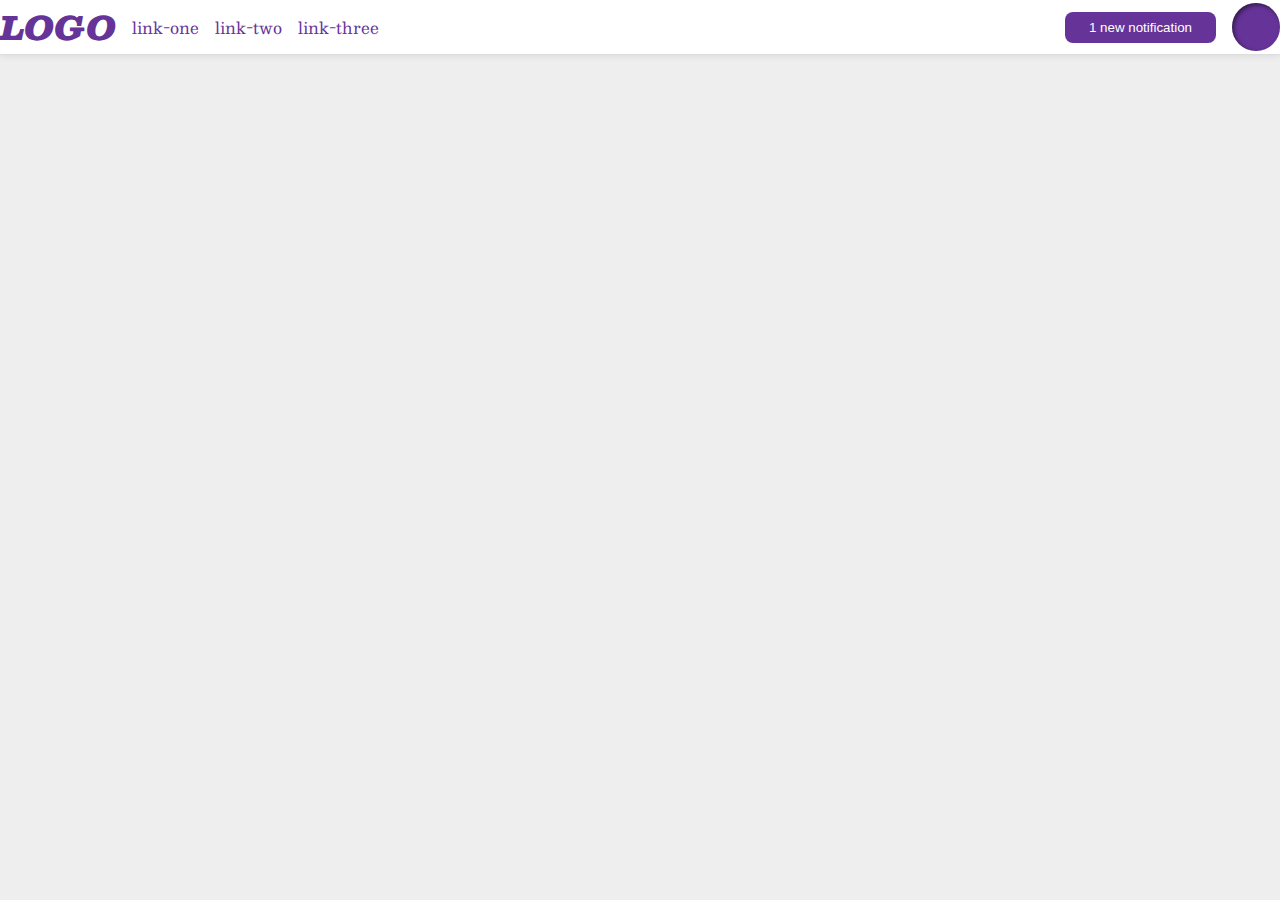
<file: flex/03-flex-header-2/index.html>
<!DOCTYPE html>
<html lang="en">
  <head>
    <meta charset="UTF-8">
    <meta http-equiv="X-UA-Compatible" content="IE=edge">
    <meta name="viewport" content="width=device-width, initial-scale=1.0">
    <title>Flex Header 2</title>
    <link rel="stylesheet" href="style.css">
  </head>
  <body>
    <div class="header">
      <div class="start">
        <div class="logo">
          LOGO
        </div>
        <ul class="links">
          <li><a href="google.com">link-one</a></li>
          <li><a href="google.com">link-two</a></li>
          <li><a href="google.com">link-three</a></li>
        </ul>
      </div>
      <div class="end">
        <button class="notifications">
          1 new notification
        </button>
        <div class="profile-image"></div>
      </div>
    </div>
  </body>
</html>
</file>
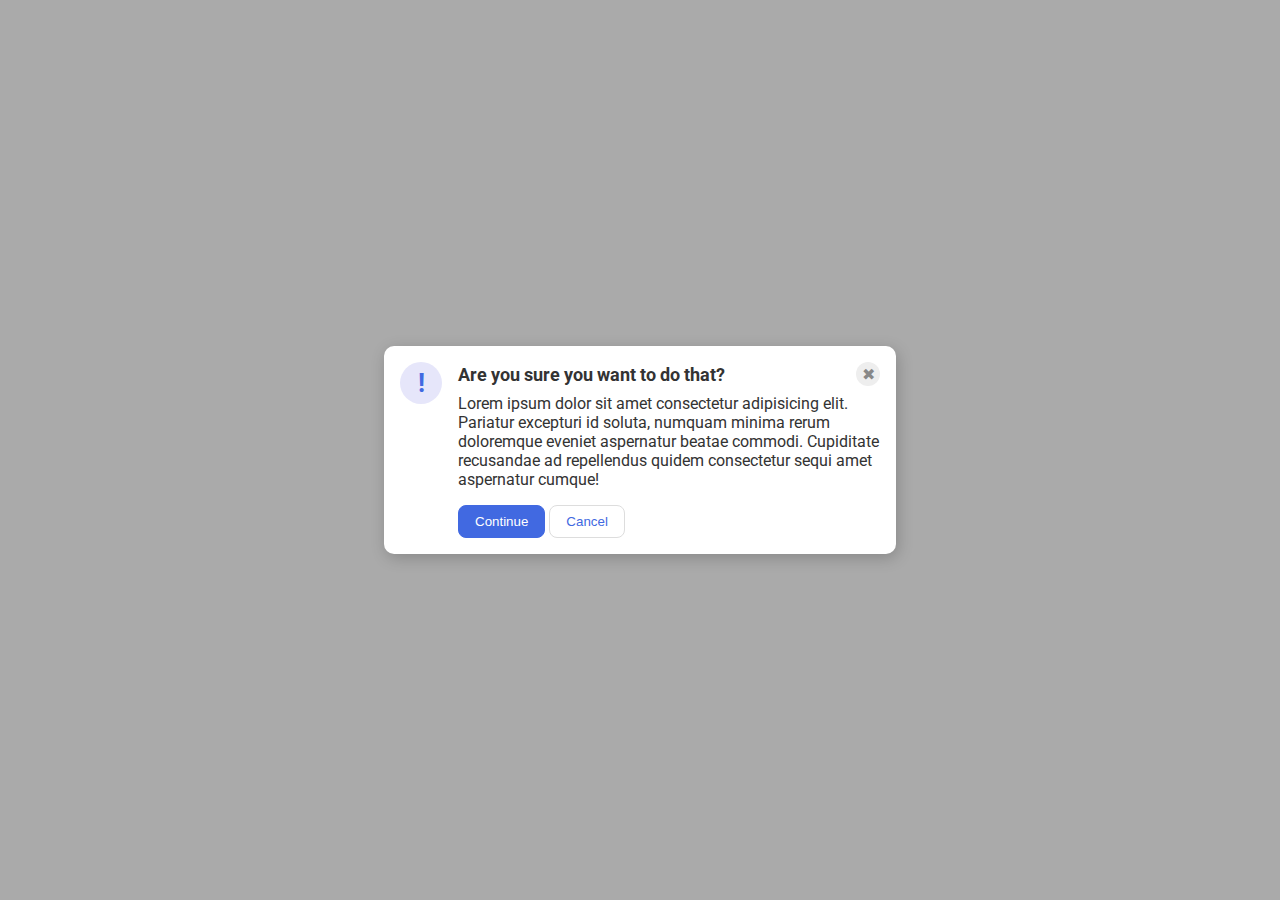
<file: flex/05-flex-modal/index.html>
<!DOCTYPE html>
<html lang="en">
  <head>
    <meta charset="UTF-8">
    <meta http-equiv="X-UA-Compatible" content="IE=edge">
    <meta name="viewport" content="width=device-width, initial-scale=1.0">
    <link rel="stylesheet" href="style.css">
    <title>Modal</title>
  </head>
  <body>
    <div class="modal">
      <div class="icon">!</div>
      <div class="container">
        <div class="header">Are you sure you want to do that?
          <div class="close-button">✖</div>
        </div>
      <div class="text">Lorem ipsum dolor sit amet consectetur adipisicing elit. Pariatur excepturi id soluta, numquam minima rerum doloremque eveniet aspernatur beatae commodi. Cupiditate recusandae ad repellendus quidem consectetur sequi amet aspernatur cumque!</div>
      <button class="continue">Continue</button>
      <button class="cancel">Cancel</button>
    </div>
  </body>
</html>
</file>
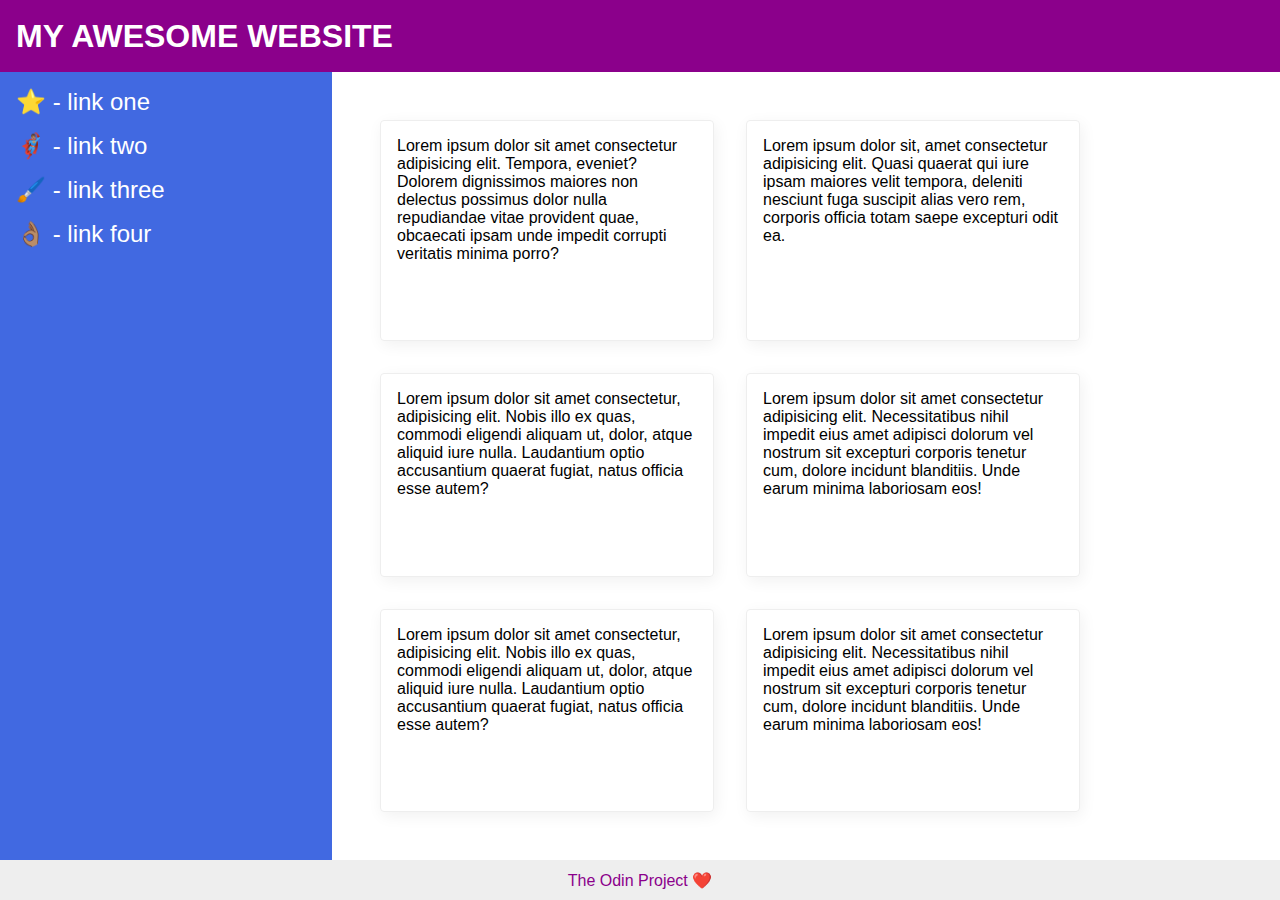
<file: flex/07-flex-layout-2/index.html>
<!DOCTYPE html>
<html lang="en">
  <head>
    <meta charset="UTF-8">
    <meta http-equiv="X-UA-Compatible" content="IE=edge">
    <meta name="viewport" content="width=device-width, initial-scale=1.0">
    <title>The Holy Grail</title>
    <link rel="stylesheet" href="style.css">
  </head>
  <body>
    <div class="header">
      MY AWESOME WEBSITE
    </div>
    <div class="body">
      <div class="sidebar">
        <ul>
          <li><a href="#">⭐ - link one</a></li>
          <li><a href="#">🦸🏽‍♂️ - link two</a></li>
          <li><a href="#">🖌️ - link three</a></li>
          <li><a href="#">👌🏽 - link four</a></li>
        </ul>
      </div>
        <div class="card-container">
          <div class="card">Lorem ipsum dolor sit amet consectetur adipisicing elit. Tempora, eveniet? Dolorem dignissimos maiores non delectus possimus dolor nulla repudiandae vitae provident quae, obcaecati ipsam unde impedit corrupti veritatis minima porro?</div>
          <div class="card">Lorem ipsum dolor sit, amet consectetur adipisicing elit. Quasi quaerat qui iure ipsam maiores velit tempora, deleniti nesciunt fuga suscipit alias vero rem, corporis officia totam saepe excepturi odit ea.</div>
          <div class="card">Lorem ipsum dolor sit amet consectetur, adipisicing elit. Nobis illo ex quas, commodi eligendi aliquam ut, dolor, atque aliquid iure nulla. Laudantium optio accusantium quaerat fugiat, natus officia esse autem?</div>
          <div class="card">Lorem ipsum dolor sit amet consectetur adipisicing elit. Necessitatibus nihil impedit eius amet adipisci dolorum vel nostrum sit excepturi corporis tenetur cum, dolore incidunt blanditiis. Unde earum minima laboriosam eos!</div>
          <div class="card">Lorem ipsum dolor sit amet consectetur, adipisicing elit. Nobis illo ex quas, commodi eligendi aliquam ut, dolor, atque aliquid iure nulla. Laudantium optio accusantium quaerat fugiat, natus officia esse autem?</div>
          <div class="card">Lorem ipsum dolor sit amet consectetur adipisicing elit. Necessitatibus nihil impedit eius amet adipisci dolorum vel nostrum sit excepturi corporis tenetur cum, dolore incidunt blanditiis. Unde earum minima laboriosam eos!</div>
        </div>
    </div>
      <div class="footer">
        The Odin Project ❤️
      </div>
  </body>
</html>
</file>
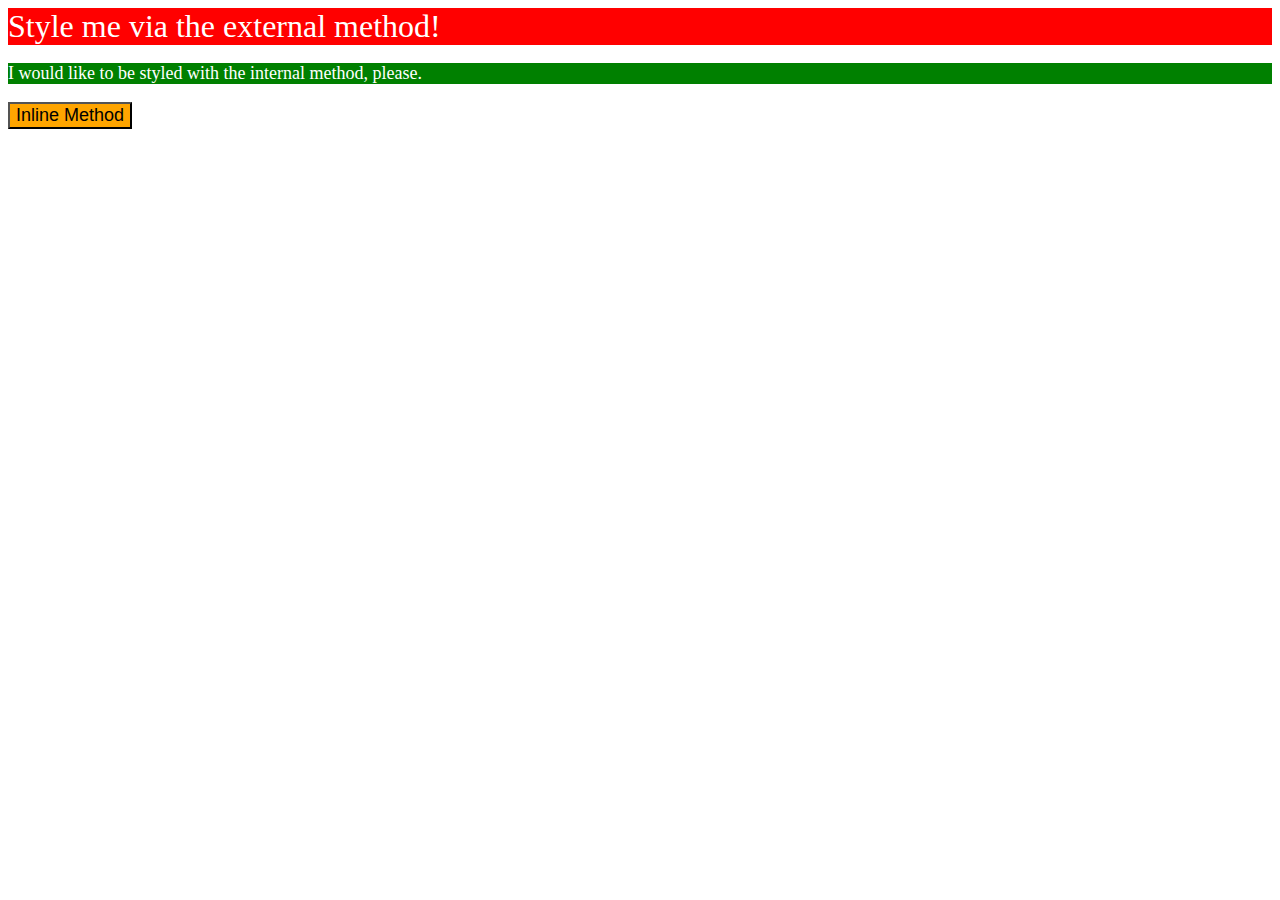
<file: foundations/01-css-methods/index.html>
<!DOCTYPE html>
<html lang="en">
  <head>
    <link rel="stylesheet" href="styles.css"> 
    <meta charset="UTF-8">
    <meta http-equiv="X-UA-Compatible" content="IE=edge">
    <meta name="viewport" content="width=device-width, initial-scale=1.0">
    <title>Methods for Adding CSS</title>

    <style>
      p {
        background-color: green;
        color: white;
        font-size: 18px;
      }
    </style>
  </head>
  <body>
    <div>Style me via the external method!</div>
    <p>I would like to be styled with the internal method, please.</p>
    <button style="background-color: orange; font-size: 18px">Inline Method</button>
  </body>
</html>
</file>
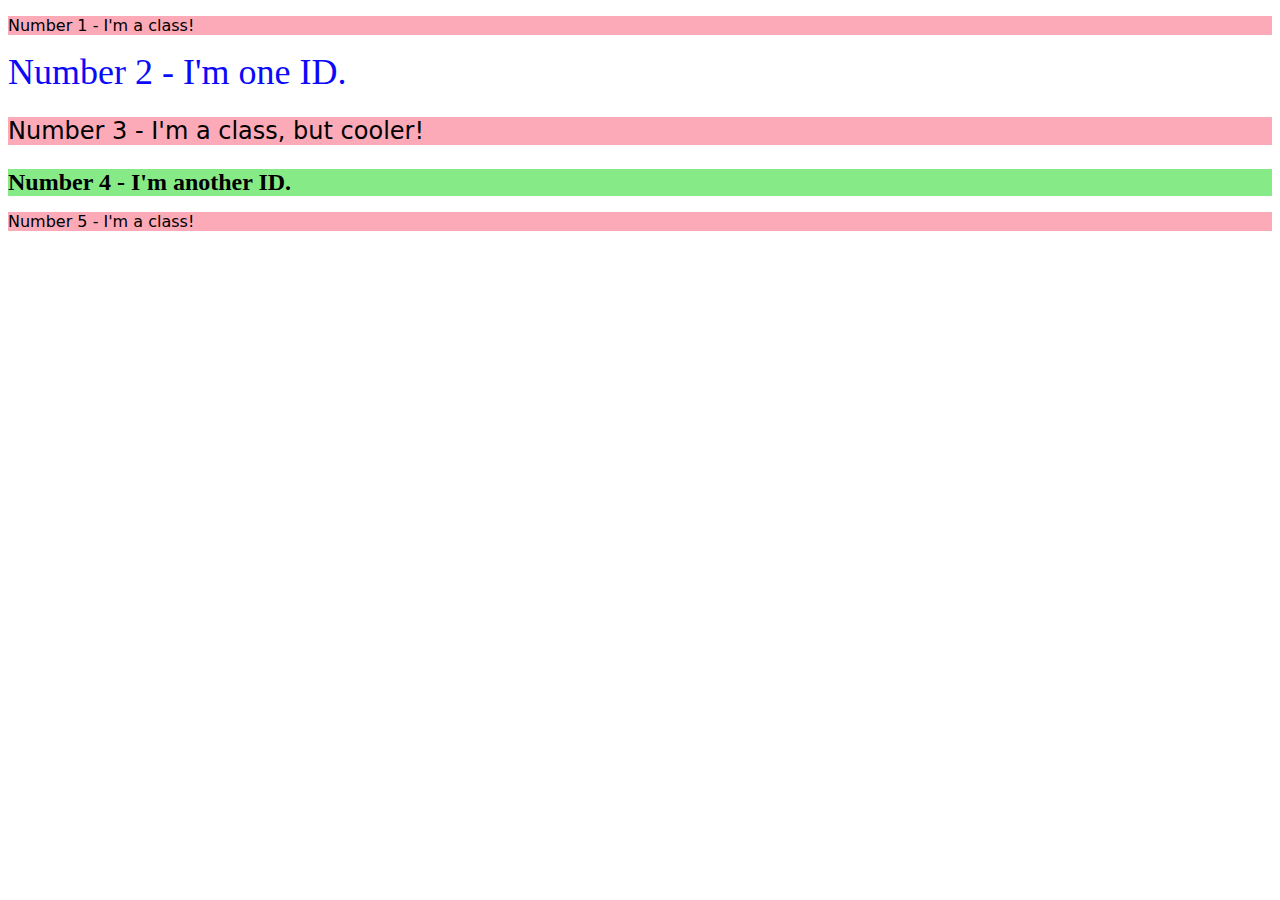
<file: foundations/02-class-id-selectors/index.html>
<!DOCTYPE html>
<html lang="en">
  <head>
    <meta charset="UTF-8">
    <meta http-equiv="X-UA-Compatible" content="IE=edge">
    <meta name="viewport" content="width=device-width, initial-scale=1.0">
    <title>Class and ID Selectors</title>
    <link rel="stylesheet" href="style.css">
  </head>
  <body>
    <p class="oddElem">Number 1 - I'm a class!</p>
    <div id="div2">Number 2 - I'm one ID.</div>
    <p class="oddElem cooler">Number 3 - I'm a class, but cooler!</p>
    <div id="number4">Number 4 - I'm another ID.</div>
    <p class="oddElem">Number 5 - I'm a class!</p>
  </body>
</html>
</file>
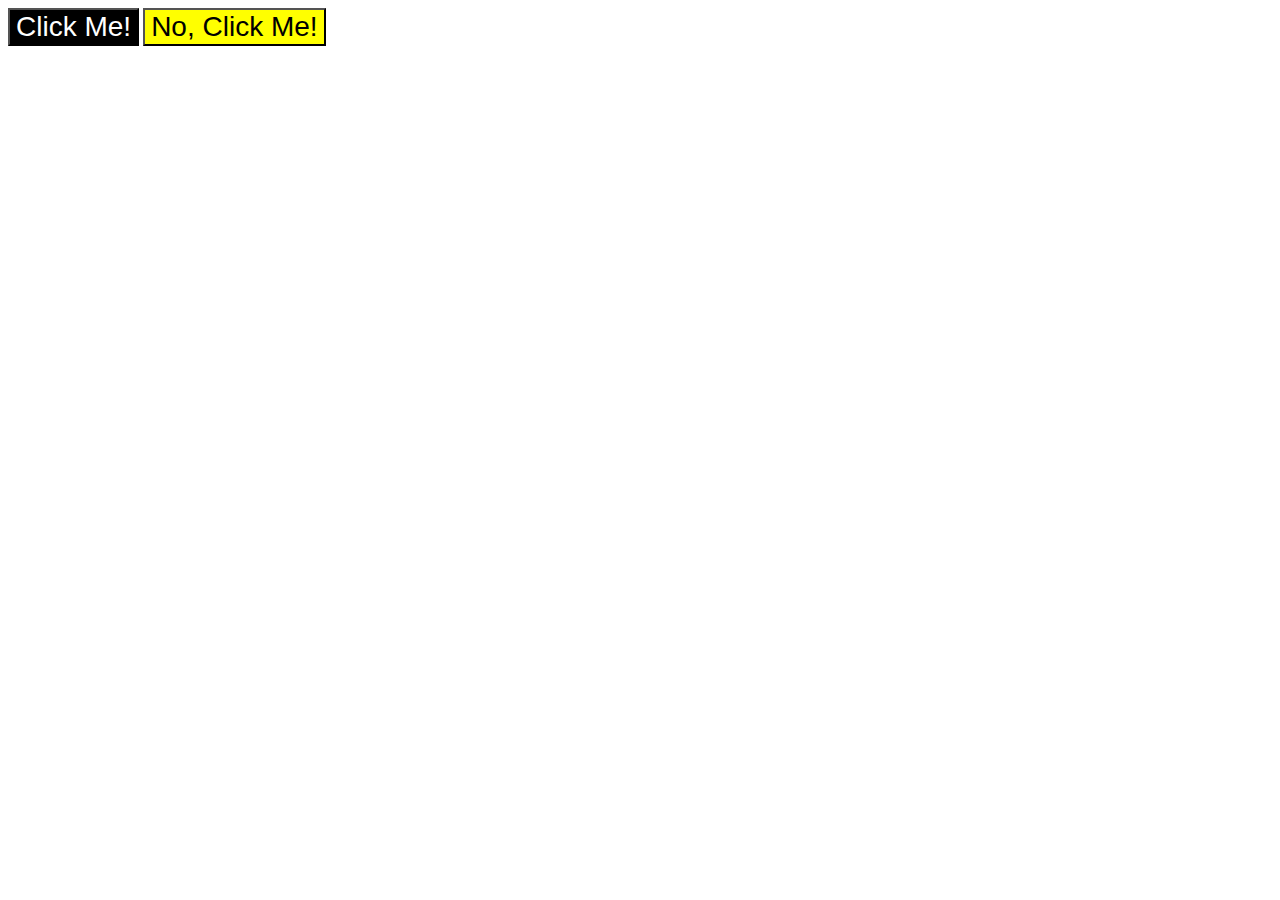
<file: foundations/03-grouping-selectors/index.html>
<!DOCTYPE html>
<html lang="en">
  <head>
    <meta charset="UTF-8">
    <meta http-equiv="X-UA-Compatible" content="IE=edge">
    <meta name="viewport" content="width=device-width, initial-scale=1.0">
    <title>Grouping Selectors</title>
    <link rel="stylesheet" href="style.css">
  </head>
  <body>
    <button class="clickity click">Click Me!</button>
    <button class="clickity clack">No, Click Me!</button>
  </body>
</html>
</file>
<file: flex/03-flex-header-2/style.css>
/* this is some magical font-importing.  
you'll learn about it later. */
@import url('https://fonts.googleapis.com/css2?family=Besley:ital,wght@0,400;1,900&display=swap');

body {
  margin: 0;
  background: #eee;
  font-family: Besley, serif;
}

.header {
  background: white;
  border-bottom: 1px solid #ddd;
  box-shadow: 0 0 8px rgba(0,0,0,.1);
  display: flex;
  justify-content: space-between;
}

.profile-image {
  background: rebeccapurple;
  box-shadow: inset 2px 2px 4px rgba(0,0,0,.5);
  border-radius: 50%;
  width: 48px;
  height: 48px;
}

.logo {
  color: rebeccapurple;
  font-size: 32px;
  font-weight: 900;
  font-style: italic;
}

button {
  border: none;
  border-radius: 8px;
  background: rebeccapurple;
  color: white;
  padding: 8px 24px;
}

a {
  /* this removes the line under our links */
  text-decoration: none;
  color: rebeccapurple;
}

ul {
  list-style-type: none;
  display: flex;
  margin: 0px;
  padding: 0px;
  gap: 16px;
}

.start, .end {
  display: flex;
  align-items: center;
  gap: 16px;
}
</file>
<file: flex/05-flex-modal/style.css>
@import url('https://fonts.googleapis.com/css2?family=Roboto:wght@400;700&display=swap');

html, body {
  height: 100%;
}

body {
  font-family: Roboto, sans-serif;
  margin: 0;
  background: #aaa;
  color: #333;
  /* I'll give you this one for free lol */
  display: flex;
  align-items: center;
  justify-content: center;
}

.modal {
  background: white;
  width: 480px;
  border-radius: 10px;
  box-shadow: 2px 4px 16px rgba(0,0,0,.2);
  display: flex;
  gap: 16px;
  padding: 16px;
}

.icon {
  color: royalblue;
  font-size: 26px;
  font-weight: 700;
  background: lavender;
  width: 42px;
  height: 42px;
  border-radius: 50%;
  display: flex;
  align-items: center;
  justify-content: center;
  flex-shrink: 0;
}

.close-button {
  background: #eee;
  border-radius: 50%;
  color: #888;
  font-weight: 400;
  font-size: 16px;
  height: 24px;
  width: 24px;
  display: flex;
  align-items: center;
  justify-content: center;
}

button {
  padding: 8px 16px;
  border-radius: 8px;
}

button.continue {
  background: royalblue;
  border: 1px solid royalblue;
  color: white;
}

button.cancel {
  background: white;
  border: 1px solid #ddd;
  color: royalblue;
}

.header {
  display: flex;
  align-items: center;
  justify-content: space-between;
  font-size: 18px;
  font-weight: 700;
  margin-bottom:  8px;
}

.text {
  margin-bottom: 16px;
}
</file>
<file: flex/07-flex-layout-2/style.css>
body {
  font-family: -apple-system, BlinkMacSystemFont, 'Segoe UI', Roboto, Oxygen, Ubuntu, Cantarell, 'Open Sans', 'Helvetica Neue', sans-serif;
  margin: 0;
  min-height: 100vh;
  display: flex;
  flex-direction: column;
}

.header {
  height: 72px;
  background: darkmagenta;
  color: white;
  display: flex;
  align-items: center;
  font-size: 32px;
  font-weight: 900;
  padding: 0 16px;
}

.body {
  flex: 1;
  display: flex;
}

.footer {
  height: 40px;
  background: #eee;
  color: darkmagenta;
  display: flex;
  justify-content: center;
  align-items: center;
}

.sidebar {
  width: 300px;
  background: royalblue;
  flex-shrink: 0;
  padding: 16px;
}

.card {
  border: 1px solid #eee;
  box-shadow: 2px 4px 16px rgba(0,0,0,.06);
  border-radius: 4px;
  padding: 16px;
  margin: 16px;
  width: 300px;
}

ul {
  list-style-type: none;
  margin: 0;
  padding: 0;
}

li {
  margin-bottom: 16px;
}

a {
  color: white;
  text-decoration: none;
  font-size: 24px;
}

.card-container {
  padding: 32px;
  display: flex;
  flex-wrap: wrap;
}
</file>
<file: foundations/01-css-methods/styles.css>
div {
    background-color: red;
    color: white;
    font-size: 32px;
    align-self: center;
    text-transform: bold;
}
</file>
<file: foundations/02-class-id-selectors/style.css>
.oddElem {
    background-color: rgb(252, 170, 183);
    font-family: Verdana, "DejaVu Sans", sans-serif;
}

.cooler {
    font-family: Verdana,"DejaVu Sans", sans-serif;
    font-size: 24px;
}

#div2 {
    color: rgb(10, 10, 248);
    font-size: 36px;
}


#number4 {
    background-color: rgb(134, 235, 134);
    font-size: 24px;
    font-weight:bold;
}
</file>
<file: foundations/03-grouping-selectors/style.css>
.clickity {
    font-size: 28px;
    font-family: 'Helvetica', 'Times New Roman', sans-serif;
}

.click {
    background-color: black;
    color: white;
}

.clack {
    background-color: yellow;
}
</file>
